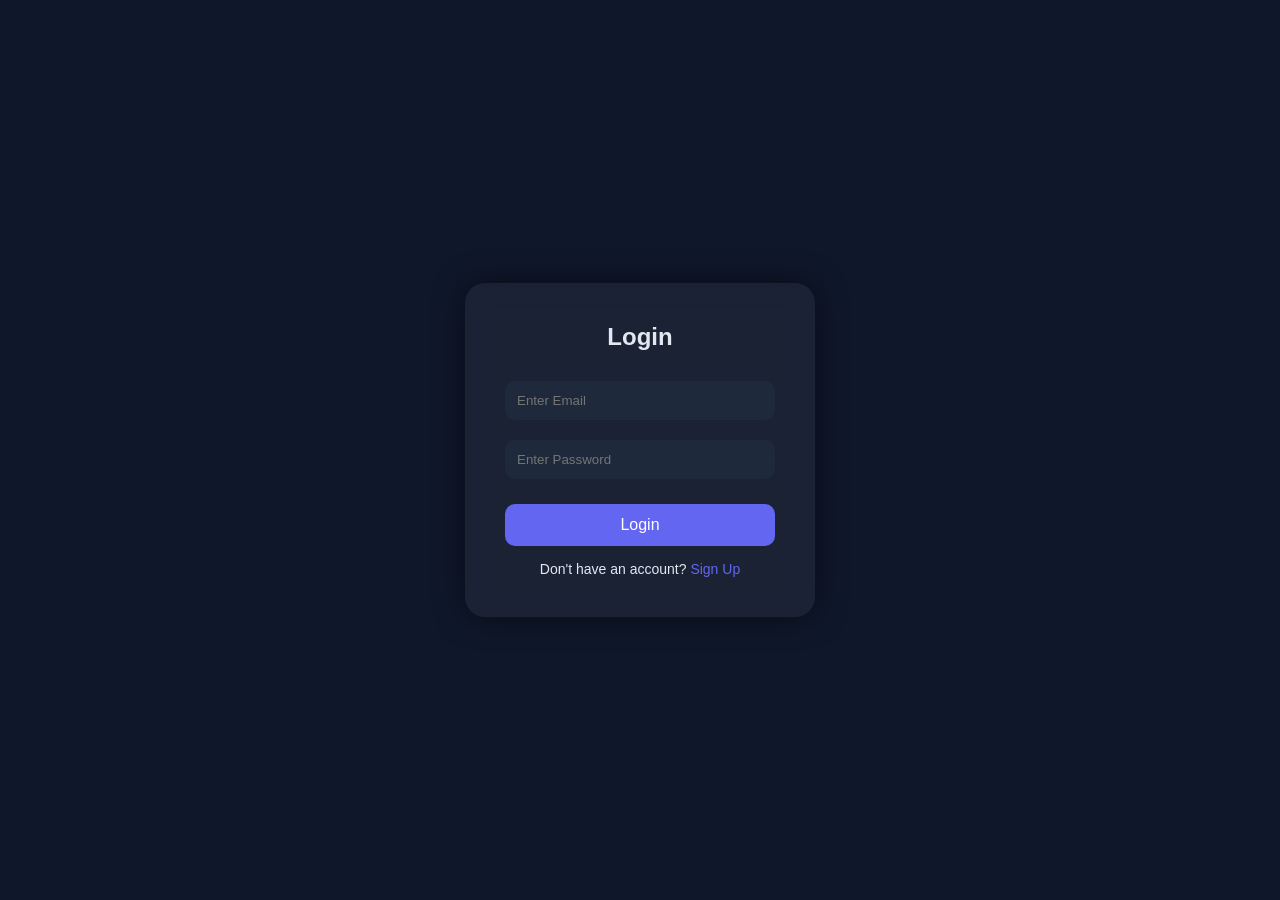
<file: index.html>
<!DOCTYPE html>
<html lang="en">
<head>
    <meta charset="UTF-8">
    <meta name="viewport" content="width=device-width, initial-scale=1.0">
    <title>Expense IQ</title>

    <!-- CSS -->
    <link rel="stylesheet" href="css/style.css">
</head>

<body>

    <div class="container">
        <div class="card">

            <h2 id="formTitle">Login</h2>

            <form id="authForm">
                <input 
                    type="email" 
                    id="email" 
                    placeholder="Enter Email" 
                    required
                >

                <input 
                    type="password" 
                    id="password" 
                    placeholder="Enter Password" 
                    required
                >

                <button type="submit">Login</button>
            </form>

            <p id="toggleText">
                Don't have an account? 
                <span onclick="toggleForm()">Sign Up</span>
            </p>

        </div>
    </div>

    <!-- JS -->
    <script src="js/toast.js"></script>
    <script src="js/auth.js"></script>

</body>
</html>
</file>
<file: css/style.css>
/* Reset */
* {
    margin: 0;
    padding: 0;
    box-sizing: border-box;
    font-family: 'Segoe UI', sans-serif;
}

/* Background */
body {
    height: 100vh;
    background: #0F172A;
    display: flex;
    justify-content: center;
    align-items: center;
}

/* Container */
.container {
    width: 100%;
    display: flex;
    justify-content: center;
    align-items: center;
}

/* Glass Card */
.card {
    width: 350px;
    padding: 40px;
    border-radius: 20px;
    background: rgba(255, 255, 255, 0.05);
    backdrop-filter: blur(12px);
    box-shadow: 0 0 30px rgba(0,0,0,0.5);
    text-align: center;
    color: #E2E8F0;
}

/* Title */
.card h2 {
    margin-bottom: 20px;
}

/* Inputs */
.card input {
    width: 100%;
    padding: 12px;
    margin: 10px 0;
    border-radius: 10px;
    border: none;
    outline: none;
    background: #1E293B;
    color: white;
}

/* Button */
.card button {
    width: 100%;
    padding: 12px;
    margin-top: 15px;
    border: none;
    border-radius: 10px;
    background: #6366F1;
    color: white;
    font-size: 16px;
    cursor: pointer;
    transition: 0.3s;
}

.card button:hover {
    background: #4F46E5;
}

/* Toggle text */
#toggleText {
    margin-top: 15px;
    font-size: 14px;
}

#toggleText span {
    color: #6366F1;
    cursor: pointer;
}

/* Toast */
.toast-container {
    position: fixed;
    top: 20px;
    right: 20px;
    z-index: 1000;
}

.toast {
    min-width: 250px;
    margin-top: 10px;
    padding: 15px;
    border-radius: 10px;
    color: white;
    font-size: 14px;
    animation: slideIn 0.4s ease;
}

.toast.success {
    background: #22C55E;
}

.toast.error {
    background: #EF4444;
}

@keyframes slideIn {
    from {
        transform: translateX(100%);
        opacity: 0;
    }
    to {
        transform: translateX(0);
        opacity: 1;
    }
}
</file>
<file: Track Expenses Site/css/style.css>
/* Reset */
* {
    margin: 0;
    padding: 0;
    box-sizing: border-box;
    font-family: 'Segoe UI', sans-serif;
}

/* Background */
body {
    height: 100vh;
    background: #0F172A;
    display: flex;
    justify-content: center;
    align-items: center;
}

/* Container */
.container {
    width: 100%;
    height: 100%;
    display: flex;
    justify-content: center;
    align-items: center;
}

/* Glass Card */
.card {
    width: 350px;
    padding: 40px;
    border-radius: 20px;
    background: rgba(255, 255, 255, 0.05);
    backdrop-filter: blur(12px);
    box-shadow: 0 0 30px rgba(0,0,0,0.5);
    text-align: center;
    color: #E2E8F0;
}

/* Title */
.card h2 {
    margin-bottom: 20px;
}

/* Inputs */
.card input {
    width: 100%;
    padding: 12px;
    margin: 10px 0;
    border-radius: 10px;
    border: none;
    outline: none;
    background: #1E293B;
    color: white;
}

/* Button */
.card button {
    width: 100%;
    padding: 12px;
    margin-top: 15px;
    border: none;
    border-radius: 10px;
    background: #6366F1;
    color: white;
    font-size: 16px;
    cursor: pointer;
    transition: 0.3s;
}

.card button:hover {
    background: #4F46E5;
}

/* Toggle text */
#toggleText {
    margin-top: 15px;
    font-size: 14px;
}

#toggleText span {
    color: #6366F1;
    cursor: pointer;
}


/* Toast Container */
.toast-container {
    position: fixed;
    top: 20px;
    right: 20px;
    z-index: 1000;
}

/* Toast Box */
.toast {
    min-width: 250px;
    margin-top: 10px;
    padding: 15px;
    border-radius: 10px;
    color: white;
    font-size: 14px;
    animation: slideIn 0.4s ease;
}

/* Types */
.toast.success {
    background: #22C55E;
}

.toast.error {
    background: #EF4444;
}

/* Animation */
@keyframes slideIn {
    from {
        transform: translateX(100%);
        opacity: 0;
    }
    to {
        transform: translateX(0);
        opacity: 1;
    }
}
</file>
